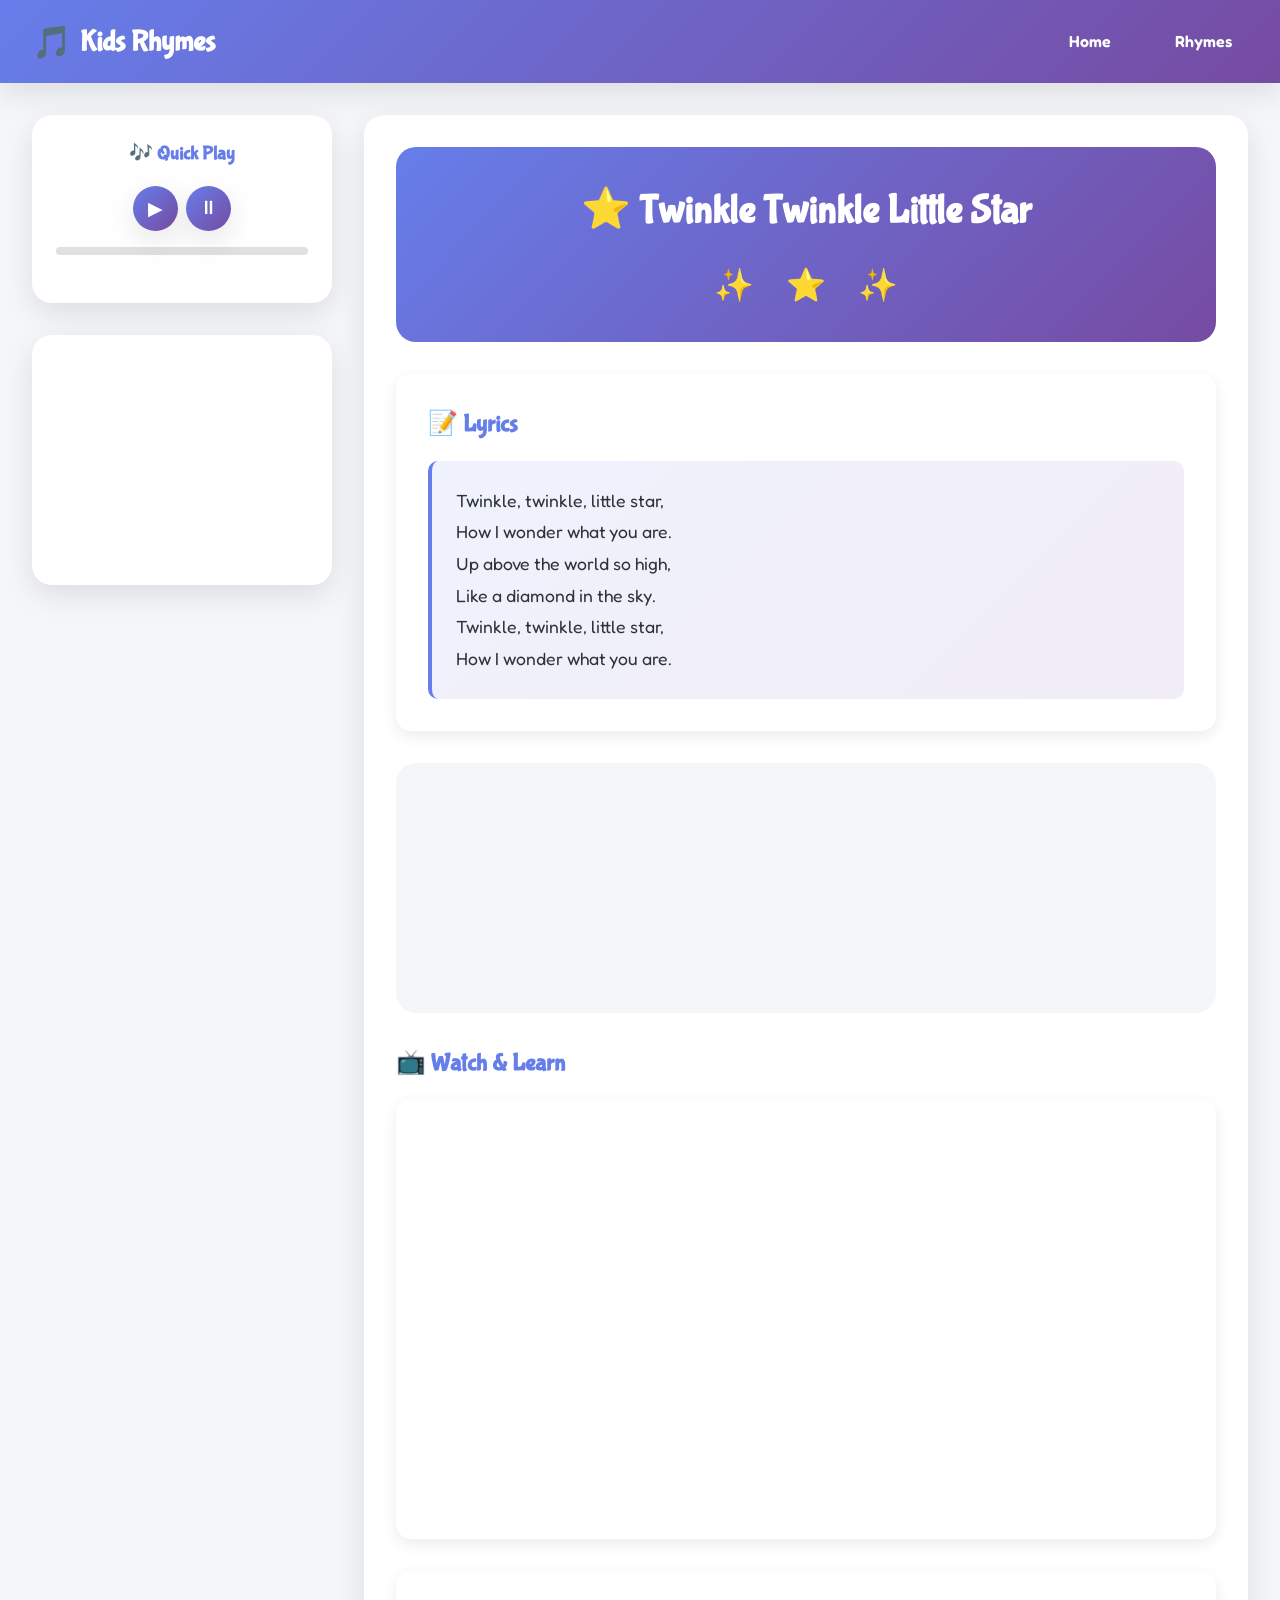
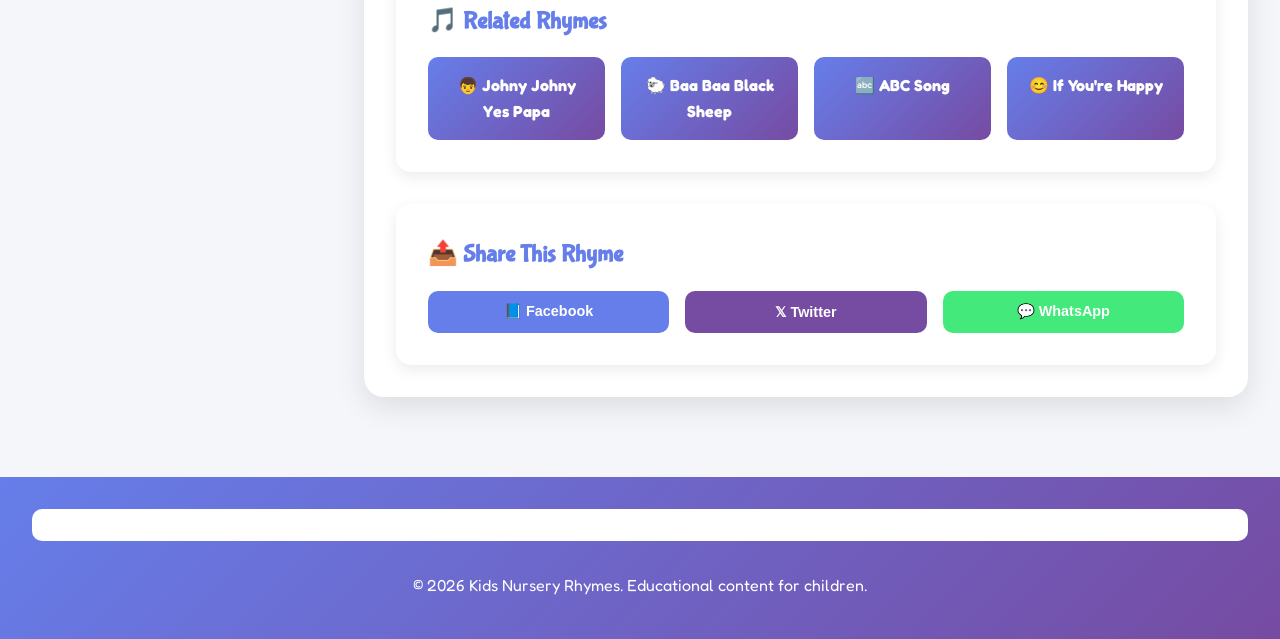
<file: rhymes/twinkle-twinkle.html>
<!DOCTYPE html>
<html lang="en">
<head>
    <meta charset="UTF-8">
    <meta name="viewport" content="width=device-width, initial-scale=1.0">
    <meta name="description" content="Twinkle Twinkle Little Star - Popular nursery rhyme with animated characters, lyrics, and educational video for kids and babies.">
    <meta name="keywords" content="twinkle twinkle little star, nursery rhyme, kids song, baby rhyme, children learning">
    <title>Twinkle Twinkle Little Star - Kids Nursery Rhyme</title>
    <link rel="stylesheet" href="../style.css">
    <link href="https://fonts.googleapis.com/css2?family=Fredoka:wght@400;700&family=Bubblegum+Sans&display=swap" rel="stylesheet">
    
    <!-- Schema Markup -->
    <script type="application/ld+json">
    {
        "@context": "https://schema.org",
        "@type": "CreativeWork",
        "name": "Twinkle Twinkle Little Star",
        "description": "Popular nursery rhyme with animations and educational content",
        "keywords": "nursery rhyme, kids song, baby rhyme",
        "author": {"@type": "Organization", "name": "Kids Nursery Rhymes"}
    }
    </script>
</head>
<body>
    <!-- Header -->
    <header class="header">
        <div class="header-container">
            <div class="logo">
                <span class="logo-emoji">🎵</span>
                <h1>Kids Rhymes</h1>
            </div>
            <nav class="nav-menu">
                <a href="../index.html" class="nav-link">Home</a>
                <a href="../index.html#all-rhymes" class="nav-link">Rhymes</a>
            </nav>
        </div>
    </header>

    <div class="container">
        <!-- Sidebar -->
        <aside class="sidebar">
            <div class="playlist-section">
                <h3 class="playlist-title">🎶 Quick Play</h3>
                
                <div class="audio-player">
                    <audio id="rhyme-audio" crossorigin="anonymous">
                        <source src="/Audio/Twinkle_Twinkle_Little_Star___Nursery_Rhymes_for_Kids___Super_Simple_Songs(256k).mp3" type="audio/mp3">
                    </audio>
                    
                    <div class="player-controls">
                        <button id="play-btn-rhyme" class="player-btn">▶</button>
                        <button id="pause-btn-rhyme" class="player-btn">⏸</button>
                    </div>
                    
                    <div class="progress-container">
                        <div class="progress-bar" id="rhyme-progress"></div>
                    </div>
                </div>
            </div>

            <!-- AdSense -->
            <div class="ad-sidebar">
                <script async src="https://pagead2.googlesyndication.com/pagead/js/adsbygoogle.js"></script>
                <ins class="adsbygoogle" style="display:block" data-ad-client="ca-pub-xxxxxxxxxxxxxxxx" data-ad-slot="xxxxxxxxxx" data-ad-format="vertical"></ins>
            </div>
        </aside>

        <!-- Main Content -->
        <main class="main-content">
            <!-- Hero Section -->
            <section class="rhyme-hero">
                <h2 class="rhyme-title">⭐ Twinkle Twinkle Little Star</h2>
                <div class="star-animation">
                    <div class="star">✨</div>
                    <div class="star">⭐</div>
                    <div class="star">✨</div>
                </div>
            </section>

            <!-- Lyrics Section -->
            <section class="rhyme-content">
                <h3>📝 Lyrics</h3>
                <div class="lyrics">
                    <p>Twinkle, twinkle, little star,<br>
                    How I wonder what you are.<br>
                    Up above the world so high,<br>
                    Like a diamond in the sky.<br>
                    Twinkle, twinkle, little star,<br>
                    How I wonder what you are.</p>
                </div>
            </section>

            <!-- AdSense In-Content -->
            <div class="ad-in-content">
                <script async src="https://pagead2.googlesyndication.com/pagead/js/adsbygoogle.js"></script>
                <ins class="adsbygoogle" style="display:block; text-align:center;" data-ad-client="ca-pub-xxxxxxxxxxxxxxxx" data-ad-slot="xxxxxxxxxx" data-ad-format="rectangle"></ins>
            </div>

            <!-- Video Section -->
            <section class="video-section">
                <h3>📺 Watch & Learn</h3>
                <div class="video-embed">
                    <iframe width="100%" height="400" src="https://www.youtube.com/embed/I9hJ_iMkxzw" title="Twinkle Twinkle Little Star" frameborder="0" allow="accelerometer; autoplay; clipboard-write; encrypted-media; gyroscope; picture-in-picture" allowfullscreen></iframe>
                </div>
            </section>

            <!-- Related Rhymes -->
            <section class="related-rhymes">
                <h3>🎵 Related Rhymes</h3>
                <div class="related-grid">
                    <a href="johny-johny.html" class="related-card">
                        <span>👦 Johny Johny Yes Papa</span>
                    </a>
                    <a href="baa-baa-black-sheep.html" class="related-card">
                        <span>🐑 Baa Baa Black Sheep</span>
                    </a>
                    <a href="abc-song.html" class="related-card">
                        <span>🔤 ABC Song</span>
                    </a>
                    <a href="happy-and-know-it.html" class="related-card">
                        <span>😊 If You're Happy</span>
                    </a>
                </div>
            </section>

            <!-- Share Section -->
            <section class="share-section">
                <h3>📤 Share This Rhyme</h3>
                <div class="share-buttons">
                    <button class="share-btn facebook" onclick="shareOnFacebook()">📘 Facebook</button>
                    <button class="share-btn twitter" onclick="shareOnTwitter()">𝕏 Twitter</button>
                    <button class="share-btn whatsapp" onclick="shareOnWhatsApp()">💬 WhatsApp</button>
                </div>
            </section>
        </main>
    </div>

    <!-- Footer -->
    <footer class="footer">
        <div class="ad-footer">
            <script async src="https://pagead2.googlesyndication.com/pagead/js/adsbygoogle.js"></script>
            <ins class="adsbygoogle" style="display:block" data-ad-client="ca-pub-xxxxxxxxxxxxxxxx" data-ad-slot="xxxxxxxxxx" data-ad-format="horizontal"></ins>
        </div>
        
        <div class="footer-content">
            <p>&copy; 2026 Kids Nursery Rhymes. Educational content for children.</p>
        </div>
    </footer>

    <style>
        .rhyme-hero {
            background: linear-gradient(135deg, #667eea 0%, #764ba2 100%);
            color: white;
            padding: 2rem;
            border-radius: 20px;
            text-align: center;
            margin-bottom: 2rem;
            position: relative;
            overflow: hidden;
        }

        .rhyme-title {
            font-size: 2.5rem;
            font-family: 'Bubblegum Sans', cursive;
            margin-bottom: 1rem;
        }

        .star-animation {
            display: flex;
            justify-content: center;
            gap: 2rem;
        }

        .star {
            font-size: 2rem;
            animation: twinkle 1s ease-in-out infinite;
        }

        .star:nth-child(2) {
            animation-delay: 0.3s;
        }

        .star:nth-child(3) {
            animation-delay: 0.6s;
        }

        @keyframes twinkle {
            0%, 100% { opacity: 1; }
            50% { opacity: 0.3; }
        }

        .rhyme-content {
            background: white;
            padding: 2rem;
            border-radius: 15px;
            margin-bottom: 2rem;
            box-shadow: 0 5px 15px rgba(0, 0, 0, 0.08);
        }

        .rhyme-content h3 {
            color: #667eea;
            font-family: 'Bubblegum Sans', cursive;
            font-size: 1.5rem;
            margin-bottom: 1rem;
        }

        .lyrics {
            font-size: 1.1rem;
            line-height: 1.8;
            color: #2d3436;
            background: linear-gradient(135deg, rgba(102, 126, 234, 0.1) 0%, rgba(118, 75, 162, 0.1) 100%);
            padding: 1.5rem;
            border-radius: 10px;
            border-left: 4px solid #667eea;
        }

        .video-section {
            margin-bottom: 2rem;
        }

        .video-section h3 {
            color: #667eea;
            font-family: 'Bubblegum Sans', cursive;
            font-size: 1.5rem;
            margin-bottom: 1rem;
        }

        .video-embed {
            background: white;
            padding: 1rem;
            border-radius: 15px;
            box-shadow: 0 5px 15px rgba(0, 0, 0, 0.08);
            overflow: hidden;
        }

        .related-rhymes {
            background: white;
            padding: 2rem;
            border-radius: 15px;
            margin-bottom: 2rem;
            box-shadow: 0 5px 15px rgba(0, 0, 0, 0.08);
        }

        .related-rhymes h3 {
            color: #667eea;
            font-family: 'Bubblegum Sans', cursive;
            font-size: 1.5rem;
            margin-bottom: 1rem;
        }

        .related-grid {
            display: grid;
            grid-template-columns: repeat(auto-fit, minmax(150px, 1fr));
            gap: 1rem;
        }

        .related-card {
            background: linear-gradient(135deg, #667eea 0%, #764ba2 100%);
            color: white;
            padding: 1rem;
            border-radius: 10px;
            text-decoration: none;
            text-align: center;
            transition: all 0.3s ease;
            font-weight: 700;
        }

        .related-card:hover {
            transform: translateY(-5px);
            box-shadow: 0 10px 30px rgba(0, 0, 0, 0.2);
        }

        .share-section {
            background: white;
            padding: 2rem;
            border-radius: 15px;
            box-shadow: 0 5px 15px rgba(0, 0, 0, 0.08);
        }

        .share-section h3 {
            color: #667eea;
            font-family: 'Bubblegum Sans', cursive;
            font-size: 1.5rem;
            margin-bottom: 1rem;
        }

        .share-buttons {
            display: flex;
            gap: 1rem;
            flex-wrap: wrap;
        }

        .share-btn {
            flex: 1;
            min-width: 120px;
            padding: 0.8rem;
            border: none;
            border-radius: 10px;
            font-weight: 700;
            cursor: pointer;
            transition: all 0.3s ease;
            font-size: 0.9rem;
        }

        .share-btn.facebook {
            background: #667eea;
            color: white;
        }

        .share-btn.twitter {
            background: #764ba2;
            color: white;
        }

        .share-btn.whatsapp {
            background: #43e97b;
            color: white;
        }

        .share-btn:hover {
            transform: translateY(-3px);
            box-shadow: 0 10px 20px rgba(0, 0, 0, 0.1);
        }

        @media (max-width: 768px) {
            .rhyme-title {
                font-size: 1.8rem;
            }

            .lyrics {
                font-size: 1rem;
            }

            .related-grid {
                grid-template-columns: repeat(auto-fit, minmax(120px, 1fr));
            }
        }
    </style>

    <script>
        const playBtn = document.getElementById('play-btn-rhyme');
        const pauseBtn = document.getElementById('pause-btn-rhyme');
        const audioPlayer = document.getElementById('rhyme-audio');
        const progressBar = document.getElementById('rhyme-progress');

        playBtn.addEventListener('click', () => audioPlayer.play());
        pauseBtn.addEventListener('click', () => audioPlayer.pause());

        audioPlayer.addEventListener('timeupdate', () => {
            const percent = (audioPlayer.currentTime / audioPlayer.duration) * 100;
            progressBar.style.width = percent + '%';
        });

        function shareOnFacebook() {
            window.open('https://www.facebook.com/sharer/sharer.php?u=' + window.location.href, '_blank');
        }

        function shareOnTwitter() {
            window.open('https://twitter.com/intent/tweet?url=' + window.location.href + '&text=Check out Twinkle Twinkle Little Star!', '_blank');
        }

        function shareOnWhatsApp() {
            window.open('https://wa.me/?text=Check out this Kids Nursery Rhyme: ' + window.location.href, '_blank');
        }
    </script>
</body>
</html>
</file>
<file: style.css>
/* ============================================
   KIDS NURSERY RHYMES - GLOBAL STYLES
   ============================================ */

* {
    margin: 0;
    padding: 0;
    box-sizing: border-box;
}

/* ============================================
   TYPOGRAPHY & COLORS
   ============================================ */

:root {
    --primary-gradient: linear-gradient(135deg, #667eea 0%, #764ba2 100%);
    --secondary-gradient: linear-gradient(135deg, #f093fb 0%, #f5576c 100%);
    --accent-gradient: linear-gradient(135deg, #4facfe 0%, #00f2fe 100%);
    --success-gradient: linear-gradient(135deg, #43e97b 0%, #38f9d7 100%);
    --warning-gradient: linear-gradient(135deg, #fa709a 0%, #fee140 100%);
    
    --primary-color: #667eea;
    --secondary-color: #764ba2;
    --accent-color: #4facfe;
    --success-color: #43e97b;
    --text-dark: #2d3436;
    --text-light: #636e72;
    --bg-light: #f5f6fa;
    --white: #ffffff;
    --shadow: 0 10px 30px rgba(0, 0, 0, 0.1);
    --shadow-lg: 0 15px 50px rgba(0, 0, 0, 0.15);
    
    --font-primary: 'Fredoka', sans-serif;
    --font-fun: 'Bubblegum Sans', cursive;
}

body {
    font-family: var(--font-primary);
    color: var(--text-dark);
    background-color: var(--bg-light);
    line-height: 1.6;
    overflow-x: hidden;
}

/* ============================================
   HEADER & NAVIGATION
   ============================================ */

.header {
    background: var(--primary-gradient);
    padding: 1rem 0;
    position: sticky;
    top: 0;
    z-index: 1000;
    box-shadow: var(--shadow);
}

.header-container {
    max-width: 1400px;
    margin: 0 auto;
    display: flex;
    justify-content: space-between;
    align-items: center;
    padding: 0 2rem;
}

.logo {
    display: flex;
    align-items: center;
    gap: 0.5rem;
    color: var(--white);
}

.logo-emoji {
    font-size: 2rem;
    animation: bounce 2s infinite;
}

.logo h1 {
    font-size: 1.8rem;
    font-family: var(--font-fun);
    font-weight: 700;
}

.nav-menu {
    display: flex;
    gap: 2rem;
}

.nav-link {
    color: var(--white);
    text-decoration: none;
    font-weight: 600;
    transition: all 0.3s ease;
    padding: 0.5rem 1rem;
    border-radius: 20px;
}

.nav-link:hover,
.nav-link.active {
    background-color: rgba(255, 255, 255, 0.2);
    transform: translateY(-2px);
}

/* ============================================
   HERO SECTION
   ============================================ */

.hero {
    background: var(--secondary-gradient);
    padding: 4rem 2rem;
    text-align: center;
    position: relative;
    overflow: hidden;
    min-height: 500px;
    display: flex;
    flex-direction: column;
    justify-content: center;
    align-items: center;
}

.hero::before {
    content: '';
    position: absolute;
    top: 0;
    left: 0;
    right: 0;
    bottom: 0;
    background: url("data:image/svg+xml,%3Csvg width='60' height='60' viewBox='0 0 60 60' xmlns='http://www.w3.org/2000/svg'%3E%3Cg fill='none' fill-rule='evenodd'%3E%3Cg fill='%23ffffff' fill-opacity='0.05'%3E%3Cpath d='M36 34v-4h-2v4h-4v2h4v4h2v-4h4v-2h-4zm0-30V0h-2v4h-4v2h4v4h2V6h4V4h-4zM6 34v-4H4v4H0v2h4v4h2v-4h4v-2H6zM6 4V0H4v4H0v2h4v4h2V6h4V4H6z'/%3E%3C/g%3E%3C/g%3E%3C/svg%3E");
    pointer-events: none;
}

.hero-content {
    position: relative;
    z-index: 10;
    color: var(--white);
}

.hero-title {
    font-size: 3.5rem;
    font-family: var(--font-fun);
    margin-bottom: 1rem;
    animation: slideInDown 0.8s ease;
}

.hero-subtitle {
    font-size: 1.3rem;
    margin-bottom: 2rem;
    opacity: 0.95;
    animation: slideInUp 0.8s ease 0.2s both;
}

.cta-button {
    background: var(--success-gradient);
    color: var(--white);
    border: none;
    padding: 1rem 2.5rem;
    font-size: 1.1rem;
    border-radius: 50px;
    cursor: pointer;
    font-weight: 700;
    transition: all 0.3s ease;
    box-shadow: var(--shadow);
    font-family: var(--font-fun);
    animation: slideInUp 0.8s ease 0.4s both;
}

.cta-button:hover {
    transform: translateY(-5px);
    box-shadow: var(--shadow-lg);
}

.cta-button:active {
    transform: translateY(-2px);
}

/* Hero Characters */
.hero-characters {
    position: absolute;
    width: 100%;
    height: 100%;
    top: 0;
    left: 0;
    pointer-events: none;
}

.character {
    position: absolute;
    font-size: 4rem;
    animation: float 3s ease-in-out infinite;
}

.character.star {
    top: 10%;
    left: 5%;
    animation: bounce 2s ease-in-out infinite;
}

.character.sheep {
    top: 20%;
    right: 8%;
    animation: sway 3s ease-in-out infinite;
}

.character.duck {
    bottom: 15%;
    left: 10%;
    animation: bounce 2.5s ease-in-out infinite 0.5s;
}

.character.cloud {
    top: 15%;
    right: 15%;
    animation: float 4s ease-in-out infinite;
    opacity: 0.7;
}

/* ============================================
   ANIMATIONS
   ============================================ */

@keyframes bounce {
    0%, 100% {
        transform: translateY(0);
    }
    50% {
        transform: translateY(-20px);
    }
}

@keyframes float {
    0%, 100% {
        transform: translateY(0px);
    }
    50% {
        transform: translateY(-30px);
    }
}

@keyframes sway {
    0%, 100% {
        transform: translateX(0px) rotate(0deg);
    }
    25% {
        transform: translateX(15px) rotate(5deg);
    }
    75% {
        transform: translateX(-15px) rotate(-5deg);
    }
}

@keyframes slideInDown {
    from {
        opacity: 0;
        transform: translateY(-30px);
    }
    to {
        opacity: 1;
        transform: translateY(0);
    }
}

@keyframes slideInUp {
    from {
        opacity: 0;
        transform: translateY(30px);
    }
    to {
        opacity: 1;
        transform: translateY(0);
    }
}

@keyframes fadeIn {
    from {
        opacity: 0;
    }
    to {
        opacity: 1;
    }
}

@keyframes pulse {
    0%, 100% {
        opacity: 1;
    }
    50% {
        opacity: 0.7;
    }
}

/* ============================================
   LAYOUT - CONTAINER & MAIN
   ============================================ */

.container {
    max-width: 1400px;
    margin: 0 auto;
    display: grid;
    grid-template-columns: 300px 1fr;
    gap: 2rem;
    padding: 2rem;
}

.main-content {
    background-color: var(--white);
    border-radius: 20px;
    padding: 2rem;
    box-shadow: var(--shadow);
}

/* ============================================
   SIDEBAR - PLAYLIST
   ============================================ */

.sidebar {
    display: flex;
    flex-direction: column;
    gap: 2rem;
}

.playlist-section {
    background: var(--white);
    border-radius: 20px;
    padding: 1.5rem;
    box-shadow: var(--shadow);
}

.playlist-title {
    font-size: 1.2rem;
    font-family: var(--font-fun);
    color: var(--primary-color);
    margin-bottom: 1rem;
    text-align: center;
}

.current-track {
    background: var(--accent-gradient);
    color: var(--white);
    padding: 1rem;
    border-radius: 15px;
    margin-bottom: 1rem;
    text-align: center;
}

.track-name {
    font-weight: 700;
    font-size: 0.95rem;
}

/* Audio Player */
.audio-player {
    margin-bottom: 1.5rem;
}

.player-controls {
    display: flex;
    gap: 0.5rem;
    margin-bottom: 1rem;
    justify-content: center;
}

.player-btn {
    background: var(--primary-gradient);
    color: var(--white);
    border: none;
    width: 45px;
    height: 45px;
    border-radius: 50%;
    font-size: 1.2rem;
    cursor: pointer;
    transition: all 0.3s ease;
    box-shadow: var(--shadow);
}

.player-btn:hover {
    transform: scale(1.1);
}

.player-btn:active {
    transform: scale(0.95);
}

.progress-container {
    background-color: #e0e0e0;
    height: 8px;
    border-radius: 10px;
    overflow: hidden;
    margin-bottom: 1rem;
}

.progress-bar {
    background: var(--success-gradient);
    height: 100%;
    width: 0%;
    transition: width 0.1s linear;
}

.volume-control {
    display: flex;
    align-items: center;
    gap: 0.5rem;
}

.volume-control input {
    flex: 1;
    height: 6px;
    border-radius: 5px;
    background: #e0e0e0;
    outline: none;
    -webkit-appearance: none;
}

.volume-control input::-webkit-slider-thumb {
    -webkit-appearance: none;
    appearance: none;
    width: 16px;
    height: 16px;
    border-radius: 50%;
    background: var(--primary-color);
    cursor: pointer;
}

/* Playlist Items */
.playlist-items {
    display: flex;
    flex-direction: column;
    gap: 0.5rem;
    max-height: 300px;
    overflow-y: auto;
}

.playlist-item {
    background-color: var(--bg-light);
    padding: 0.8rem;
    border-radius: 10px;
    cursor: pointer;
    transition: all 0.3s ease;
    border-left: 4px solid transparent;
    font-weight: 600;
    font-size: 0.9rem;
}

.playlist-item:hover {
    background-color: #e8eef7;
    transform: translateX(5px);
}

.playlist-item.active {
    background: var(--primary-gradient);
    color: var(--white);
    border-left-color: var(--white);
}

/* AdSense Sidebar */
.ad-sidebar {
    background: var(--white);
    border-radius: 20px;
    padding: 1rem;
    box-shadow: var(--shadow);
    min-height: 250px;
    display: flex;
    align-items: center;
    justify-content: center;
}

/* ============================================
   RHYMES SECTION
   ============================================ */

.rhymes-section {
    margin-bottom: 3rem;
}

.section-title {
    font-size: 2.2rem;
    font-family: var(--font-fun);
    color: var(--primary-color);
    margin-bottom: 0.5rem;
    text-align: center;
}

.section-subtitle {
    text-align: center;
    color: var(--text-light);
    margin-bottom: 2rem;
    font-size: 1rem;
}

.rhymes-grid {
    display: grid;
    grid-template-columns: repeat(auto-fill, minmax(200px, 1fr));
    gap: 1.5rem;
}

.rhyme-card {
    background: var(--white);
    border-radius: 20px;
    padding: 1.5rem;
    text-align: center;
    cursor: pointer;
    transition: all 0.3s ease;
    box-shadow: 0 5px 15px rgba(0, 0, 0, 0.08);
    border: 2px solid transparent;
    position: relative;
    overflow: hidden;
}

.rhyme-card::before {
    content: '';
    position: absolute;
    top: 0;
    left: 0;
    right: 0;
    bottom: 0;
    background: linear-gradient(135deg, rgba(255, 255, 255, 0.5) 0%, transparent 100%);
    opacity: 0;
    transition: opacity 0.3s ease;
}

.rhyme-card:hover {
    transform: translateY(-10px);
    box-shadow: var(--shadow-lg);
    border-color: var(--primary-color);
}

.rhyme-card:hover::before {
    opacity: 1;
}

.rhyme-emoji {
    font-size: 3rem;
    margin-bottom: 0.5rem;
    display: block;
    animation: bounce 2s ease-in-out infinite;
}

.rhyme-name {
    font-size: 1.2rem;
    font-weight: 700;
    color: var(--primary-color);
    margin-bottom: 0.5rem;
    font-family: var(--font-fun);
}

.rhyme-card p {
    color: var(--text-light);
    font-size: 0.9rem;
    margin-bottom: 1rem;
}

.rhyme-btn {
    background: var(--success-gradient);
    color: var(--white);
    border: none;
    padding: 0.7rem 1.5rem;
    border-radius: 20px;
    cursor: pointer;
    font-weight: 700;
    transition: all 0.3s ease;
    width: 100%;
    font-family: var(--font-primary);
}

.rhyme-btn:hover {
    transform: scale(1.05);
    box-shadow: var(--shadow);
}

.rhyme-btn:active {
    transform: scale(0.98);
}

/* ============================================
   VIDEO SECTION
   ============================================ */

.video-section {
    margin-bottom: 3rem;
}

.video-grid {
    display: grid;
    grid-template-columns: repeat(auto-fit, minmax(300px, 1fr));
    gap: 2rem;
}

.video-card {
    background: var(--white);
    border-radius: 20px;
    overflow: hidden;
    box-shadow: var(--shadow);
    transition: all 0.3s ease;
}

.video-card:hover {
    transform: translateY(-10px);
    box-shadow: var(--shadow-lg);
}

.video-card iframe {
    width: 100%;
    display: block;
}

.video-card h3 {
    padding: 1rem;
    color: var(--primary-color);
    font-family: var(--font-fun);
    text-align: center;
}

/* ============================================
   FOOTER
   ============================================ */

.ad-footer {
    background: var(--white);
    padding: 1rem;
    border-radius: 10px;
    margin-bottom: 2rem;
}

.footer {
    background: var(--primary-gradient);
    color: var(--white);
    text-align: center;
    padding: 2rem;
    margin-top: 3rem;
}

.footer-content p {
    margin-bottom: 0.5rem;
}

.footer a {
    color: var(--white);
    text-decoration: underline;
    transition: opacity 0.3s ease;
}

.footer a:hover {
    opacity: 0.8;
}

/* ============================================
   AD BANNERS
   ============================================ */

.ad-banner-top {
    background: var(--bg-light);
    padding: 1rem;
    text-align: center;
}

.ad-in-content {
    background: var(--bg-light);
    padding: 2rem;
    border-radius: 20px;
    margin: 2rem 0;
    text-align: center;
    min-height: 250px;
}

/* ============================================
   RESPONSIVE DESIGN
   ============================================ */

@media (max-width: 768px) {
    .container {
        grid-template-columns: 1fr;
        padding: 1rem;
    }

    .sidebar {
        flex-direction: row;
        gap: 1rem;
        max-height: 150px;
    }

    .playlist-section {
        flex: 1;
    }

    .ad-sidebar {
        flex: 0.5;
        min-height: auto;
    }

    .header-container {
        flex-direction: column;
        gap: 1rem;
    }

    .nav-menu {
        gap: 1rem;
    }

    .hero-title {
        font-size: 2rem;
    }

    .hero-subtitle {
        font-size: 1rem;
    }

    .rhymes-grid {
        grid-template-columns: repeat(auto-fill, minmax(150px, 1fr));
        gap: 1rem;
    }

    .rhyme-emoji {
        font-size: 2.5rem;
    }

    .video-grid {
        grid-template-columns: 1fr;
    }

    .main-content {
        padding: 1rem;
    }
}

@media (max-width: 480px) {
    .hero {
        padding: 2rem 1rem;
        min-height: 350px;
    }

    .hero-title {
        font-size: 1.8rem;
    }

    .hero-subtitle {
        font-size: 0.9rem;
    }

    .hero-characters {
        display: none;
    }

    .section-title {
        font-size: 1.8rem;
    }

    .rhymes-grid {
        grid-template-columns: repeat(auto-fill, minmax(120px, 1fr));
    }

    .logo h1 {
        font-size: 1.3rem;
    }

    .nav-menu {
        flex-direction: column;
        gap: 0.5rem;
    }

    .sidebar {
        flex-direction: column;
        max-height: none;
    }

    .container {
        grid-template-columns: 1fr;
        gap: 1rem;
    }
}

/* ============================================
   SCROLLBAR STYLING
   ============================================ */

::-webkit-scrollbar {
    width: 8px;
}

::-webkit-scrollbar-track {
    background: var(--bg-light);
    border-radius: 10px;
}

::-webkit-scrollbar-thumb {
    background: var(--primary-gradient);
    border-radius: 10px;
}

::-webkit-scrollbar-thumb:hover {
    background: var(--secondary-gradient);
}
</file>
